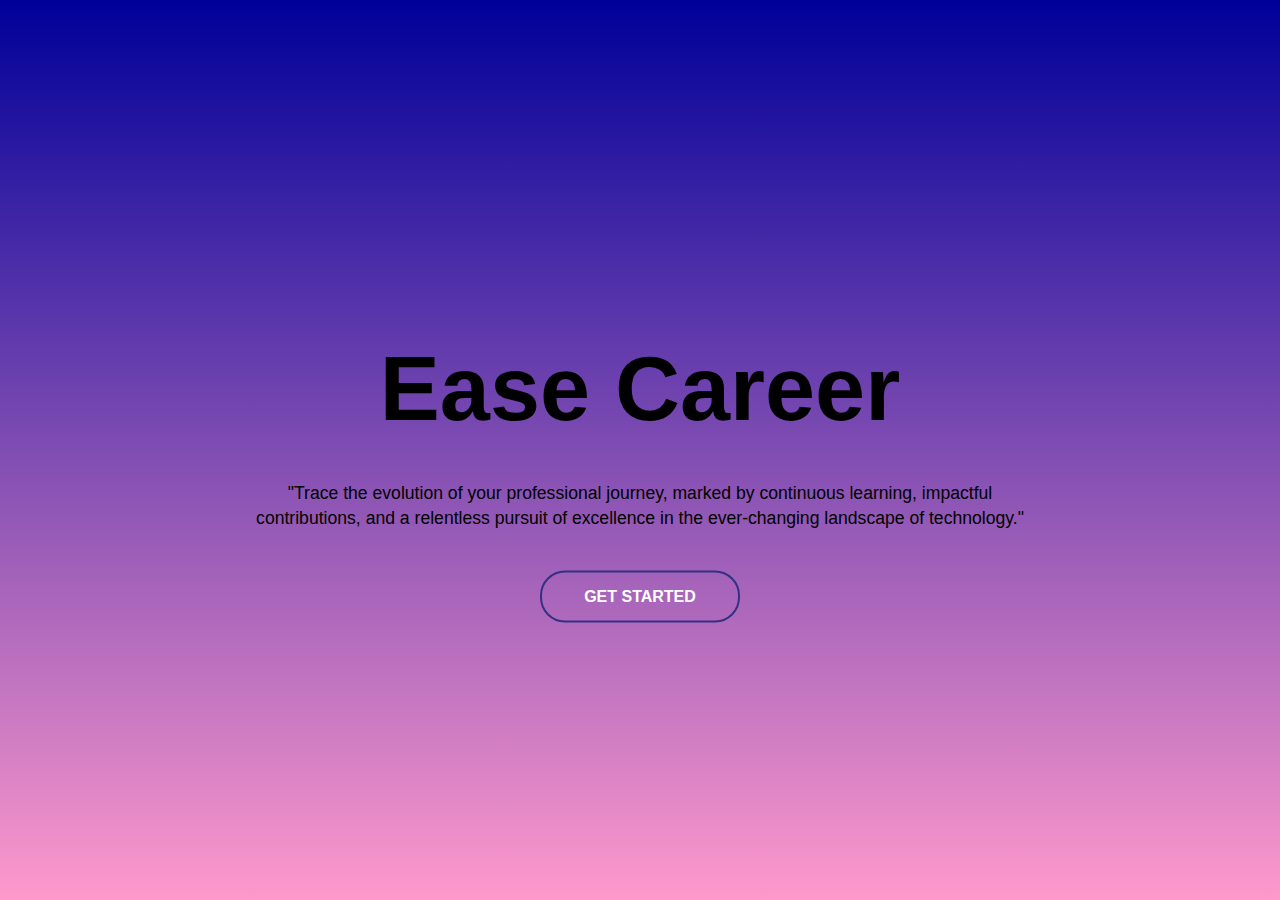
<file: index.html>
<!DOCTYPE html>
<html lang="en">
<head>
    <title>Ease Career</title>
    <link rel="stylesheet" href="style.css">
</head>
<body>
    <div class="banner">
      
    </div>
    <div class="content">
        <h1>Ease Career</h1>
        <p>"Trace the evolution of your professional journey, marked by continuous learning, impactful <br>contributions, and a relentless pursuit of excellence in the ever-changing landscape of technology."</p>
        <div>
            <button type="button" onclick="location.href='mentor.html'"><span></span>Get Started</button>
        </div>
    </div>
</body>
</html>
</file>
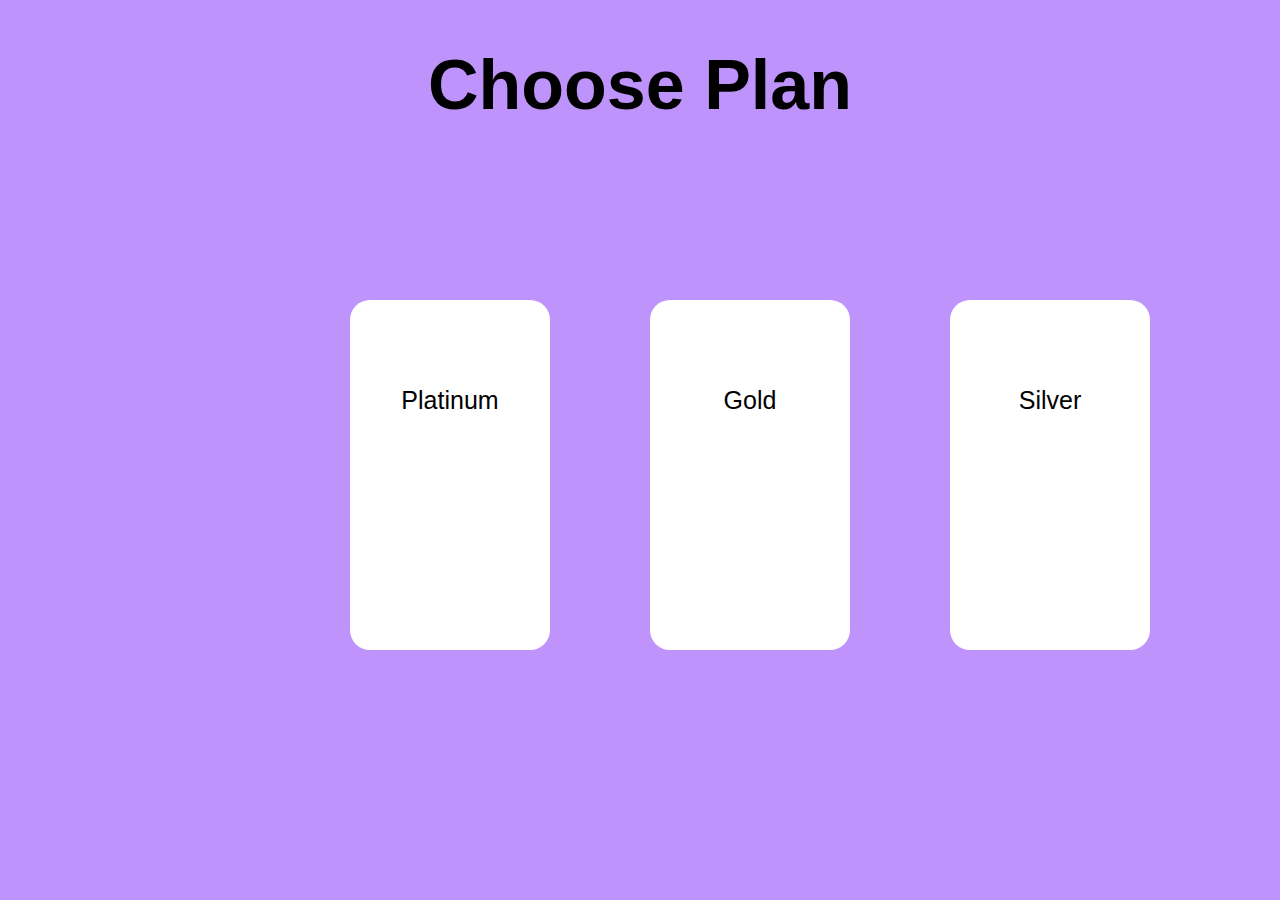
<file: cource.html>
<!DOCTYPE html>
<html lang="en">
<head>
    <title>Platinum Plan</title>
    <link rel="stylesheet" href="cource.css">
</head>
<body>
    <div class="banner">
      
    </div>
    <div class="content">
        <h1>Choose Plan</h1>
    </div>
        <div>
            <div class="flex-container">
                <div class="flex-box flexbox1">
                    Platinum

                </div>
                <div class="flex-box">
                    Gold
                    
                </div>
                <div class="flex-box">
                    Silver
                    
                </div>
            </div>
        </div>
        
    
</body>
</html>
</file>
<file: style.css>
* {
    padding: 0;
    margin: 0;
    font-family: sans-serif;
}

.banner {
    width: 100%;
    height: 100vh;
    background-image: linear-gradient(to bottom, #000099 0%, #ff99cc 100%);
    background-size: cover;
    background-position: center;
}

.content {
    width: 100%;
    position: absolute;
    top: 50%;
    transform: translateY(-50%);
    text-align: center;
    color: black;
}

.content h1 {
    font-size: 90px;
    margin-top: 80px;
    font-weight: 400%;
}

.content p {
    margin: 20px auto;
    margin-top: 40px;
    font-weight: 50;
    line-height: 25px;
    font-size: 110%;
}

button {
    width: 200px;
    padding: 15px 0;
    text-align: center;
    margin: 20px 10px;
    border-radius: 25px;
    font-weight: bolder;
    border: 2px solid #323183;
    background: transparent;
    color: white;
    cursor: pointer;
    position: relative;
    overflow: hidden;
    font-size: 100%;
    text-transform: uppercase;
}

span {
    background: #000099;
    height: 100%;
    width: 0;
    border-radius: 25px;
    position: absolute;
    left: 0;
    bottom: 0;
    z-index: -1;
    transition: 0.5s;
}

button:hover span {
    width: 100%;
}

button:hover {
    border: none;
}
</file>
<file: cource.css>
*{
    padding: 0;
    margin: 0;
    font-family: sans-serif;
    box-sizing: border-box;
    background-color: #be93fb;
}
.banner{
    width: 100%;
    height: 100%;
    background-color: rgb(242, 242, 242);
    /*background-image: linear-gradient(to bottom, #000099 0%, #ff99cc 100%);*/
    background-size: cover;
    background-position: center;
}
.menu{
    width: 85%;
    margin: auto;
    padding: 35px 0;
    display: flex;
    align-items: center;
    justify-content: space-between; 
}
.logo{
    height: 60px;
    width: 120px;
    padding-top: 40px;
    cursor: pointer;
}
.banner ul li{
    list-style: none;
    display: inline-block;
    margin: 0 20px;
    position: relative;

}
.banner ul li a{
    text-decoration: none;
    color: #fff;
    text-transform: uppercase;
}
.banner ul li::after{
    content: '';
    height: 3px;
    width: 0;
    background: #323183;
    position: absolute;
    left: 0;
    bottom: -10px; 
    transition: 0.5s;
}
.banner ul li:hover::after{
    width: 100%;
}
.content{
    width: 100%;
    position: absolute;
    top: 5%;
    transform: translateY(-50%);
    text-align: center;
    color: #000000;
}
.content h1{
    font-size: 70px;
    margin-top: 80px;
}
.content p{
    margin: 20px auto;
    font-weight: 50;
    line-height: 25px;
    font-size: 90%;
}
button{
    width: 200px;
    padding: 15px 0;
    text-align: center;
    margin: 20px 10px;
    border-radius: 25px;
    font-weight: bolder;
    border: 2px solid #323183;
    background: transparent;
    color: #fff;
    cursor: pointer;
    position: relative;
    overflow: hidden;
    font-size: 100%;
    text-transform: uppercase;
}
span{
    background: #323183;
    height: 100%;
    width: 0;
    border-radius: 25px;
    position: absolute;
    left: 0;
    bottom: 0;
    z-index: -1;
    transition: 0.5s;
}
button:hover span{
    width: 100%;
}
button:hover{
    border: none;
}
.flex-container{
    margin-top: 150px;
    width:100%;
    height: auto;
    display: flex;
    margin-left: 300px;
    
}
.flex-box{
    width:200px;
    height: 350px;
    background-color:white ;
    color: black;
    font-size: 25px;
    text-align: center;
    line-height: 200px;
    border-radius: 20px;
    margin-left: 50px;
    margin-right: 50px;
    margin-top: 150px;
    box-shadow: 20px;
    transition: 0.3s ease;
    
    
}
.flex-box:hover{
    background-color: #faccff;
    transform: translateY(-10px);
}
</file>
